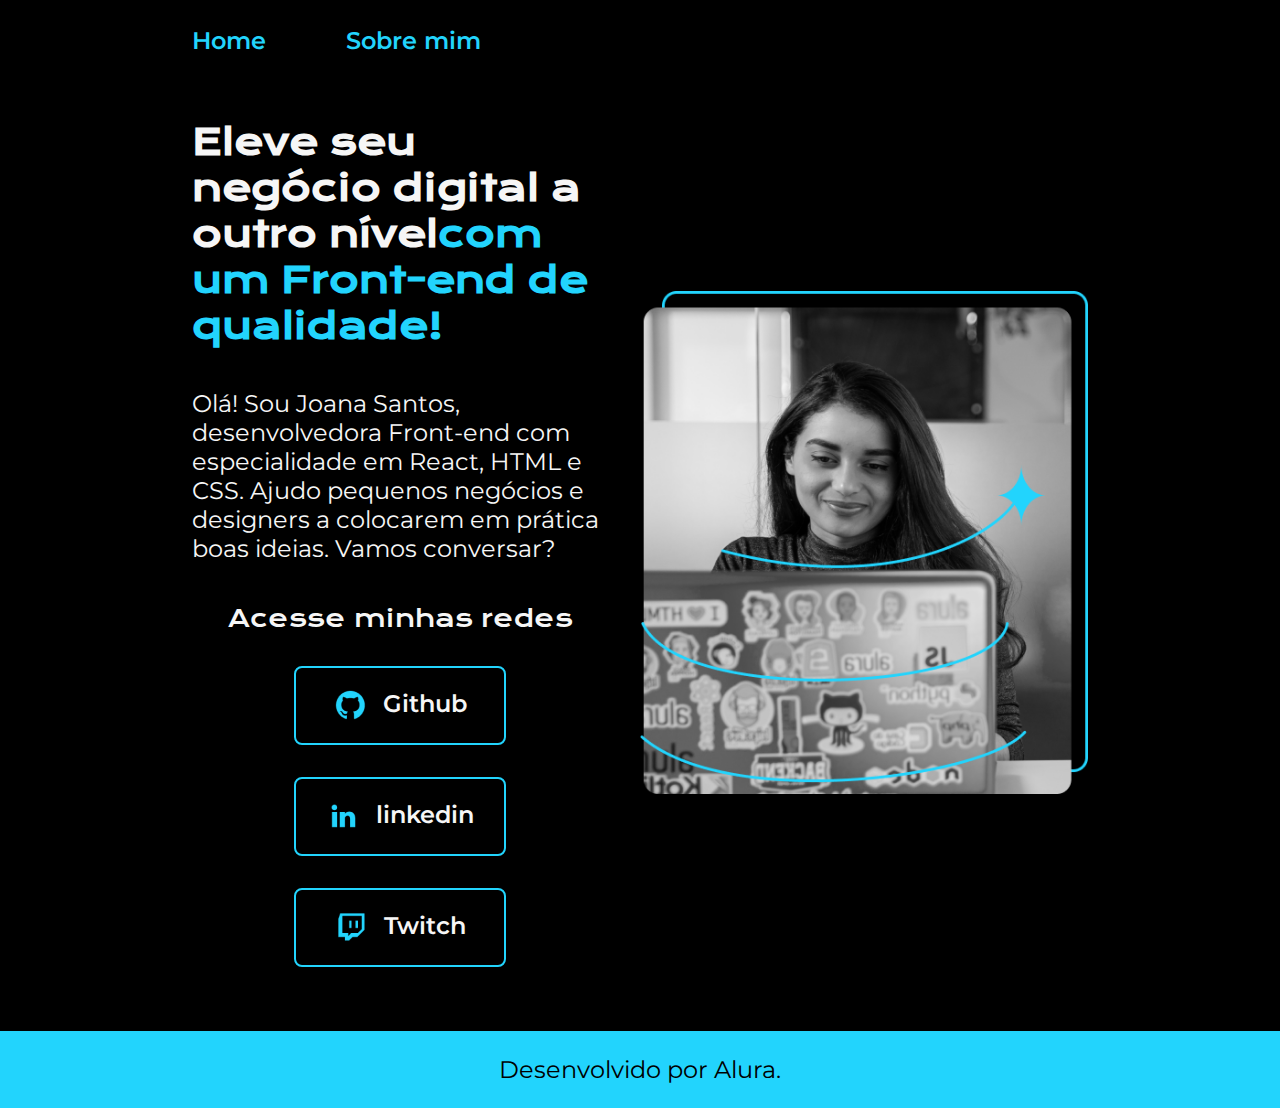
<file: index.html>
<!DOCTYPE html>
<html lang="pt-br">
    <head>
        <meta charset="UTF-8" />
        <meta http-equiv="X-UA-Compatible" content="IE=edge" />
        <meta name="viewport" content="width=device-width, initial-scale=1.0" />
        <title>Portifolio</title>
        <link rel="stylesheet" href="./styles/style.css" />
    </head>

    <body>
        <header class="cabecalho">
            <nav class="cabecalho__menu">
                <a class="cabecalho__menu__link" href="index.html">Home</a>
                <a class="cabecalho__menu__link" href="about.html">Sobre mim</a>
            </nav>
        </header>
        <main class="apresentacao">
            <section class="apresentacao__conteudo">
                <h1 class="apresentacao__conteudo__titulo">
                    Eleve seu negócio digital a outro nível<strong
                        class="titulo-destaque"
                        >com um Front-end de qualidade!
                    </strong>
                </h1>
                <p class="apresentacao__conteudo__texto">
                    Olá! Sou Joana Santos, desenvolvedora Front-end com
                    especialidade em React, HTML e CSS. Ajudo pequenos negócios
                    e designers a colocarem em prática boas ideias. Vamos
                    conversar?
                </p>
                <div class="apresentacao__links">
                    <h2 class="apresentacao__links__subtitulo">
                        Acesse minhas redes
                    </h2>
                    <a
                        href="https://github.com/rafaballerini"
                        class="apresentacao__links__navegacao"
                    >
                        <img src="./assets/github.png" />
                        Github
                    </a>
                    <a
                        class="apresentacao__links__navegacao"
                        href="https://linkedin.com/in/rafaellaballerini"
                    >
                        <img src="./assets/linkedin.png" />
                        linkedin
                    </a>
                    <a
                        class="apresentacao__links__navegacao"
                        href="https://twitch.tv/guilimadev"
                    >
                        <img src="./assets/twitch.png" />
                        Twitch
                    </a>
                </div>
            </section>
            <img
                class="apresentacao__imagem"
                src="./assets/Imagem.png"
                alt="Foto da Joana Santos programando"
            />
        </main>
        <footer class="rodape">
            <p>Desenvolvido por Alura.</p>
        </footer>
    </body>
</html>
</file>
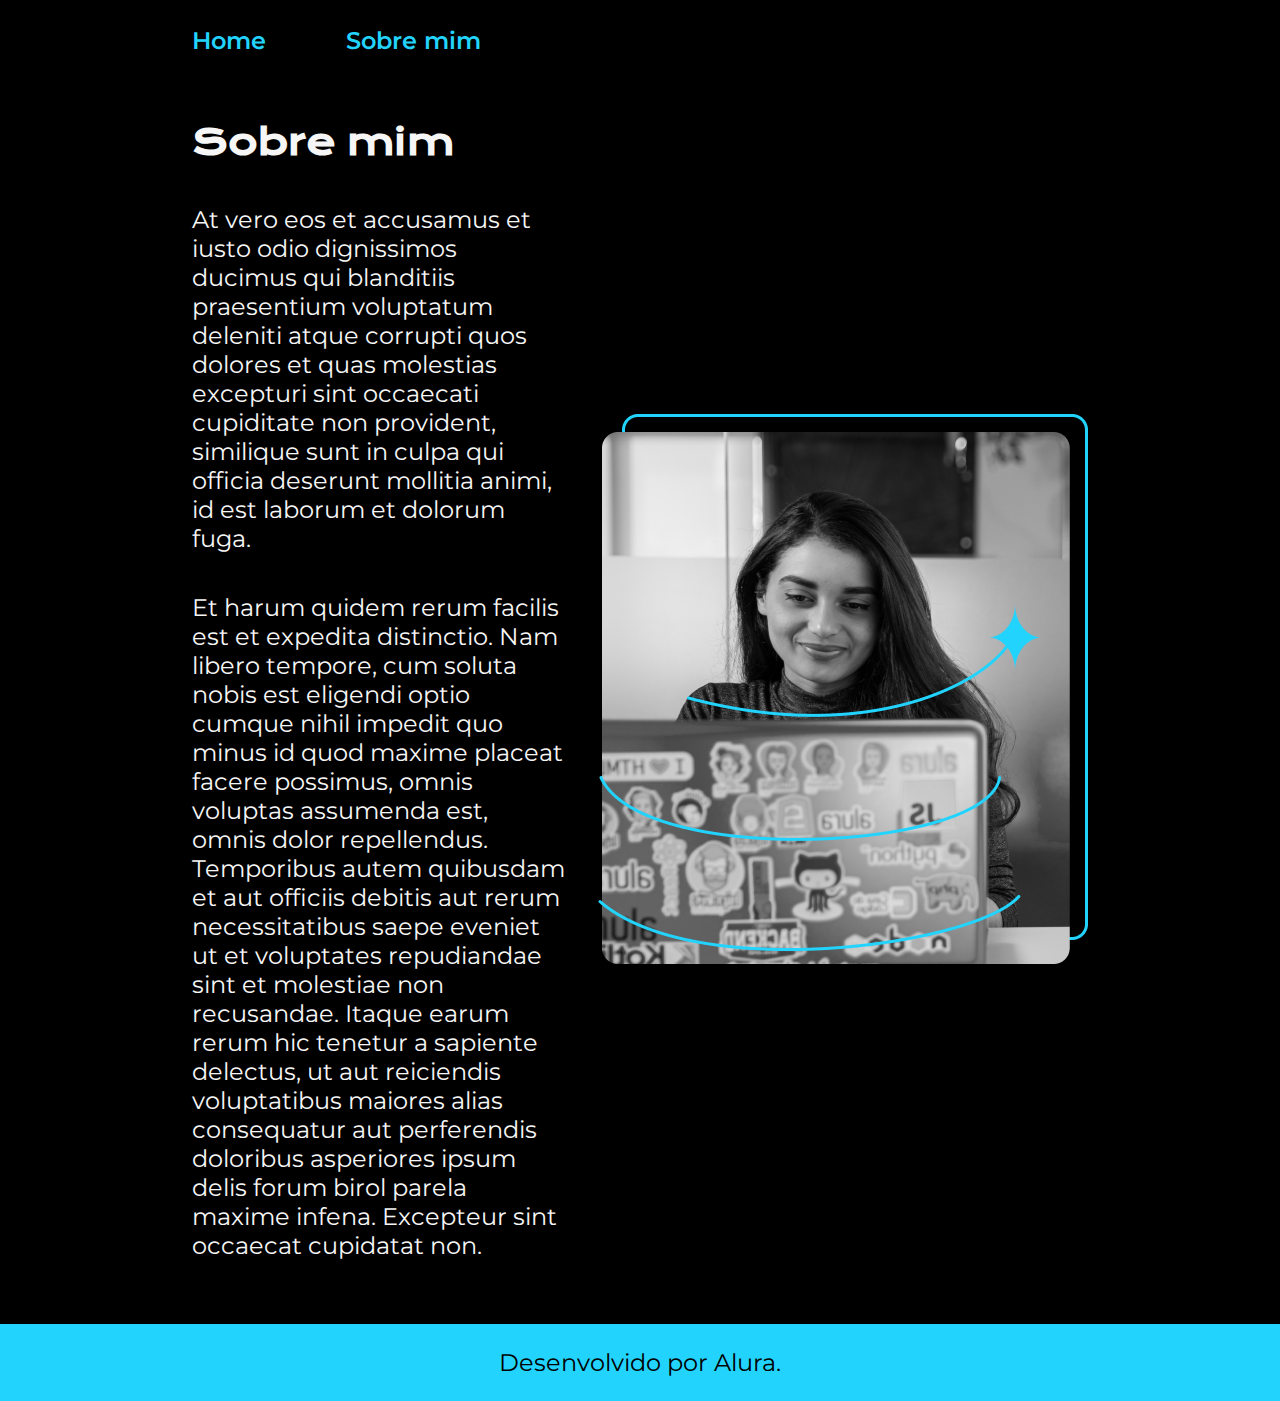
<file: about.html>
<!DOCTYPE html>
<html lang="pt-br">
    <head>
        <meta charset="UTF-8" />
        <meta http-equiv="X-UA-Compatible" content="IE=edge" />
        <meta name="viewport" content="width=device-width, initial-scale=1.0" />
        <title>Sobre mim</title>
        <link rel="stylesheet" href="./styles/style.css" />
    </head>

    <body>
        <header class="cabecalho">
            <nav class="cabecalho__menu">
                <a class="cabecalho__menu__link" href="index.html">Home</a>
                <a class="cabecalho__menu__link" href="about.html">Sobre mim</a>
            </nav>
        </header>

        <main class="apresentacao">
            <section class="apresentacao__conteudo">
                <h1 class="apresentacao__conteudo__titulo">Sobre mim</h1>
                <p class="apresentacao__conteudo__texto">
                    At vero eos et accusamus et iusto odio dignissimos ducimus
                    qui blanditiis praesentium voluptatum deleniti atque
                    corrupti quos dolores et quas molestias excepturi sint
                    occaecati cupiditate non provident, similique sunt in culpa
                    qui officia deserunt mollitia animi, id est laborum et
                    dolorum fuga.
                </p>
                <p class="apresentacao__conteudo__texto">
                    Et harum quidem rerum facilis est et expedita distinctio.
                    Nam libero tempore, cum soluta nobis est eligendi optio
                    cumque nihil impedit quo minus id quod maxime placeat facere
                    possimus, omnis voluptas assumenda est, omnis dolor
                    repellendus. Temporibus autem quibusdam et aut officiis
                    debitis aut rerum necessitatibus saepe eveniet ut et
                    voluptates repudiandae sint et molestiae non recusandae.
                    Itaque earum rerum hic tenetur a sapiente delectus, ut aut
                    reiciendis voluptatibus maiores alias consequatur aut
                    perferendis doloribus asperiores ipsum delis forum birol
                    parela maxime infena. Excepteur sint occaecat cupidatat non.
                </p>
            </section>
            <img
                src="./assets/Imagem.png"
                alt="Foto da Joana Santos programando"
            />
        </main>

        <footer class="rodape">
            <p>Desenvolvido por Alura.</p>
        </footer>
    </body>
</html>
</file>
<file: styles/style.css>
@import url("https://fonts.googleapis.com/css2?family=Krona+One&family=Montserrat:wght@400;600&display=swap");

:root {
    --cor-primaria: #000000;
    --cor-secundaria: #f6f6f6;
    --cor-terciaria: #22d4fd;
    --cor-hover: #272727;

    --fonte-primaria: "Krona One", sans-serif;
    --fonte-secundaria: "Montserrat", sans-serif;
}
* {
    margin: 0;
    padding: 0;
}

body {
    box-sizing: border-box;
    background-color: var(--cor-primaria);
    color: var(--cor-secundaria);
}
.cabecalho {
    padding: 2% 0% 0% 15%;
}
.cabecalho__menu {
    display: flex;
    gap: 80px;
}
.cabecalho__menu__link {
    font-family: var(--fonte-secundaria);
    font-size: 1.5rem;
    font-weight: 600;
    color: var(--cor-terciaria);
    text-decoration: none;
}
.apresentacao {
    padding: 5% 15%;
    display: flex;
    align-items: center;
    justify-content: space-between;
    gap: 32px;
}
.apresentacao__conteudo {
    width: 50%;
    display: flex;
    flex-direction: column;
    gap: 40px;
}

.apresentacao__conteudo__titulo {
    font-size: 2.25rem;
    font-family: var(--fonte-primaria);
}
.titulo-destaque {
    color: var(--cor-terciaria);
}
.apresentacao__conteudo__texto {
    font-size: 1.5rem;
    font-family: var(--fonte-secundaria);
}

.apresentacao__links {
    display: flex;
    flex-direction: column;
    justify-content: space-between;
    align-items: center;
    gap: 32px;
}
.apresentacao__links__subtitulo {
    font-family: var(--fonte-primaria);
    font-weight: 400;
    font-size: 1.5rem;
}
.apresentacao__links__navegacao {
    display: flex;
    justify-content: center;
    gap: 16px;
    border: 2px solid var(--cor-terciaria);
    width: 50%;
    text-align: center;
    border-radius: 8px;
    font-size: 1.5rem;
    font-weight: 600;
    padding: 21.5px 0;
    text-decoration: none;
    color: var(--cor-secundaria);
    font-family: var(--fonte-secundaria);
}
.apresentacao__links__navegacao:hover {
    background-color: var(--cor-hover);
}

.apresentacao__imagem {
    width: 50%;
}

.rodape {
    color: var(--cor-primaria);
    background-color: var(--cor-terciaria);
    padding: 24px;
    text-align: center;
    font-family: var(--fonte-secundaria);
    font-size: 1.5rem;
    font-weight: 400;
}

@media (max-width: 1200px) {
    .cabecalho {
        padding: 10%;
    }

    .cabecalho__menu {
        justify-content: center;
    }

    .apresentacao {
        flex-direction: column-reverse;
        padding: 5%;
    }

    .apresentacao__conteudo {
        width: auto;
    }
}
</file>
